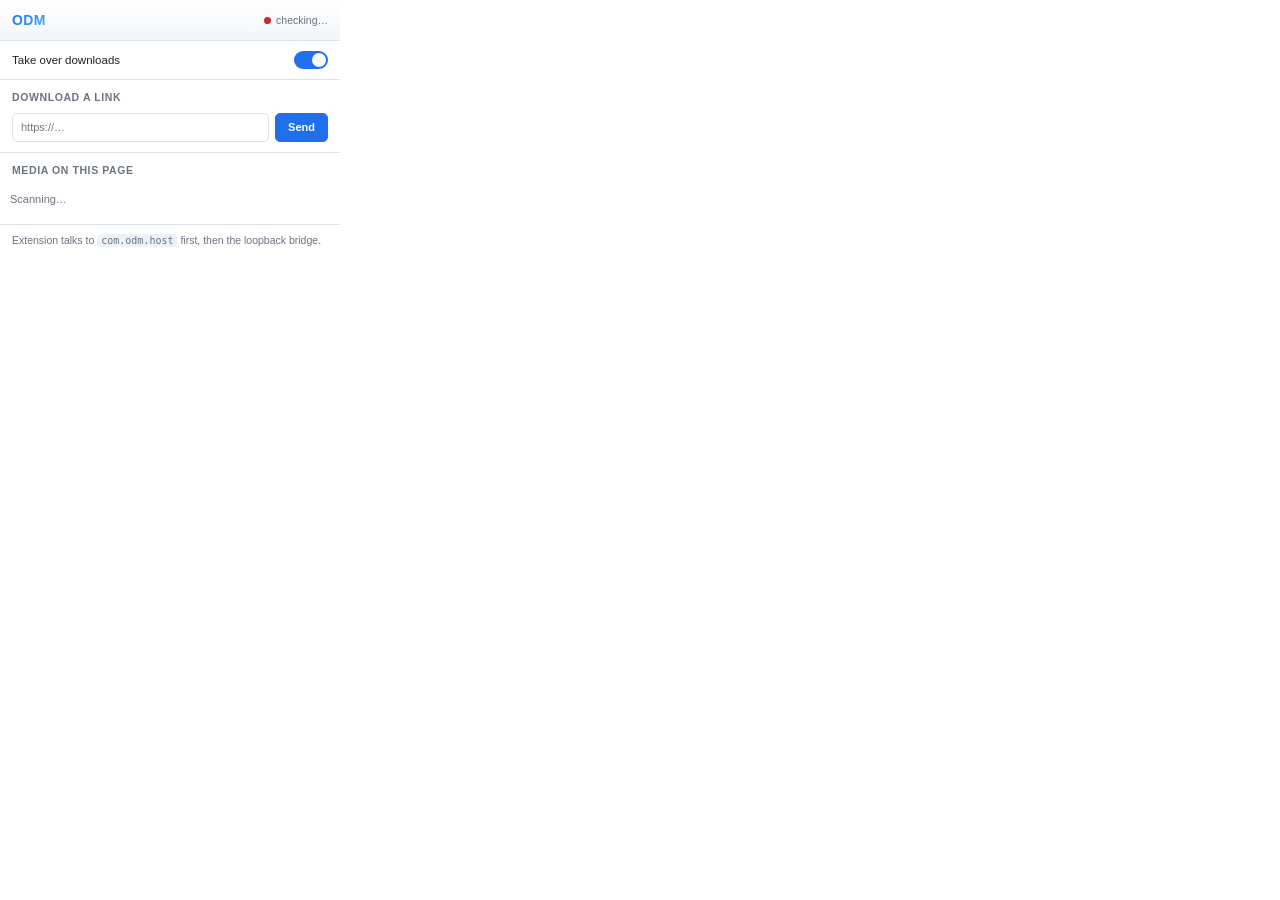
<file: extension/popup.html>
<!DOCTYPE html>
<html lang="en">
<head>
<meta charset="utf-8">
<title>ODM</title>
<style>
  :root{--accent:#1f6feb;--line:#dfe3e8;--muted:#6b7280}
  *{box-sizing:border-box}
  body{
    margin:0;width:340px;font:12px/1.45 "Segoe UI",-apple-system,sans-serif;color:#1e2229;
    background:#fff;
  }
  header{
    display:flex;align-items:center;gap:8px;padding:10px 12px;
    background:linear-gradient(180deg,#fff,#f2f5f9);border-bottom:1px solid var(--line);
  }
  .logo{
    font-weight:700;font-size:14px;letter-spacing:.4px;
    background:linear-gradient(135deg,#1f6feb,#4dabf7);
    -webkit-background-clip:text;background-clip:text;-webkit-text-fill-color:transparent;
  }
  .status{margin-left:auto;font-size:10.5px;color:var(--muted);display:flex;align-items:center;gap:5px}
  .dot{width:7px;height:7px;border-radius:50%;background:#c92a2a}
  .dot.on{background:#2f9e44}
  section{padding:10px 12px;border-bottom:1px solid var(--line)}
  h4{margin:0 0 7px;font-size:10.5px;text-transform:uppercase;letter-spacing:.6px;color:var(--muted);font-weight:600}
  .media{max-height:210px;overflow:auto;margin:0 -4px}
  .m{
    display:flex;align-items:center;gap:7px;padding:5px 6px;border-radius:5px;cursor:pointer;
  }
  .m:hover{background:#eef4fe}
  .m .kind{font-size:11px;opacity:.7;width:14px;text-align:center;flex:0 0 auto}
  .m .url{flex:1;overflow:hidden;text-overflow:ellipsis;white-space:nowrap;font-size:11px;color:#374151}
  .m button{
    border:1px solid var(--line);background:#fff;border-radius:4px;padding:2px 8px;
    font-size:10.5px;cursor:pointer;color:var(--accent);font-weight:600;
  }
  .m button:hover{background:var(--accent);color:#fff;border-color:var(--accent)}
  .empty{color:var(--muted);font-size:11px;padding:6px 2px}
  .row{display:flex;align-items:center;gap:8px;justify-content:space-between;font-size:11.5px}
  .switch{position:relative;width:34px;height:18px;flex:0 0 auto}
  .switch input{opacity:0;width:0;height:0}
  .slider{
    position:absolute;inset:0;background:#cbd5e1;border-radius:10px;transition:.15s;cursor:pointer;
  }
  .slider:before{
    content:"";position:absolute;width:14px;height:14px;left:2px;top:2px;background:#fff;
    border-radius:50%;transition:.15s;
  }
  .switch input:checked + .slider{background:var(--accent)}
  .switch input:checked + .slider:before{transform:translateX(16px)}
  .urlbox{display:flex;gap:6px}
  .urlbox input{
    flex:1;padding:6px 8px;border:1px solid var(--line);border-radius:5px;font:inherit;font-size:11px;
    outline:none;min-width:0;
  }
  .urlbox input:focus{border-color:var(--accent)}
  .urlbox button{
    padding:6px 12px;border:1px solid var(--accent);background:var(--accent);color:#fff;
    border-radius:5px;font-weight:600;font-size:11px;cursor:pointer;
  }
  .urlbox button:hover{background:#1657bd}
  .note{padding:8px 12px;font-size:10.5px;color:var(--muted);line-height:1.5}
  .note code{background:#eef1f5;padding:1px 4px;border-radius:3px;font-size:10px}
</style>
</head>
<body>
<header>
  <span class="logo">ODM</span>
  <span class="status"><span class="dot" id="dot"></span><span id="statusText">checking…</span></span>
</header>

<section>
  <div class="row">
    <span>Take over downloads</span>
    <label class="switch"><input type="checkbox" id="enabled" checked><span class="slider"></span></label>
  </div>
</section>

<section>
  <h4>Download a link</h4>
  <div class="urlbox">
    <input id="url" type="text" placeholder="https://…">
    <button id="send">Send</button>
  </div>
</section>

<section>
  <h4>Media on this page</h4>
  <div class="media" id="media"><div class="empty">Scanning…</div></div>
</section>

<div class="note" id="note">
  Extension talks to <code>com.odm.host</code> first, then the loopback bridge.
</div>

<script src="popup.js"></script>
</body>
</html>
</file>
